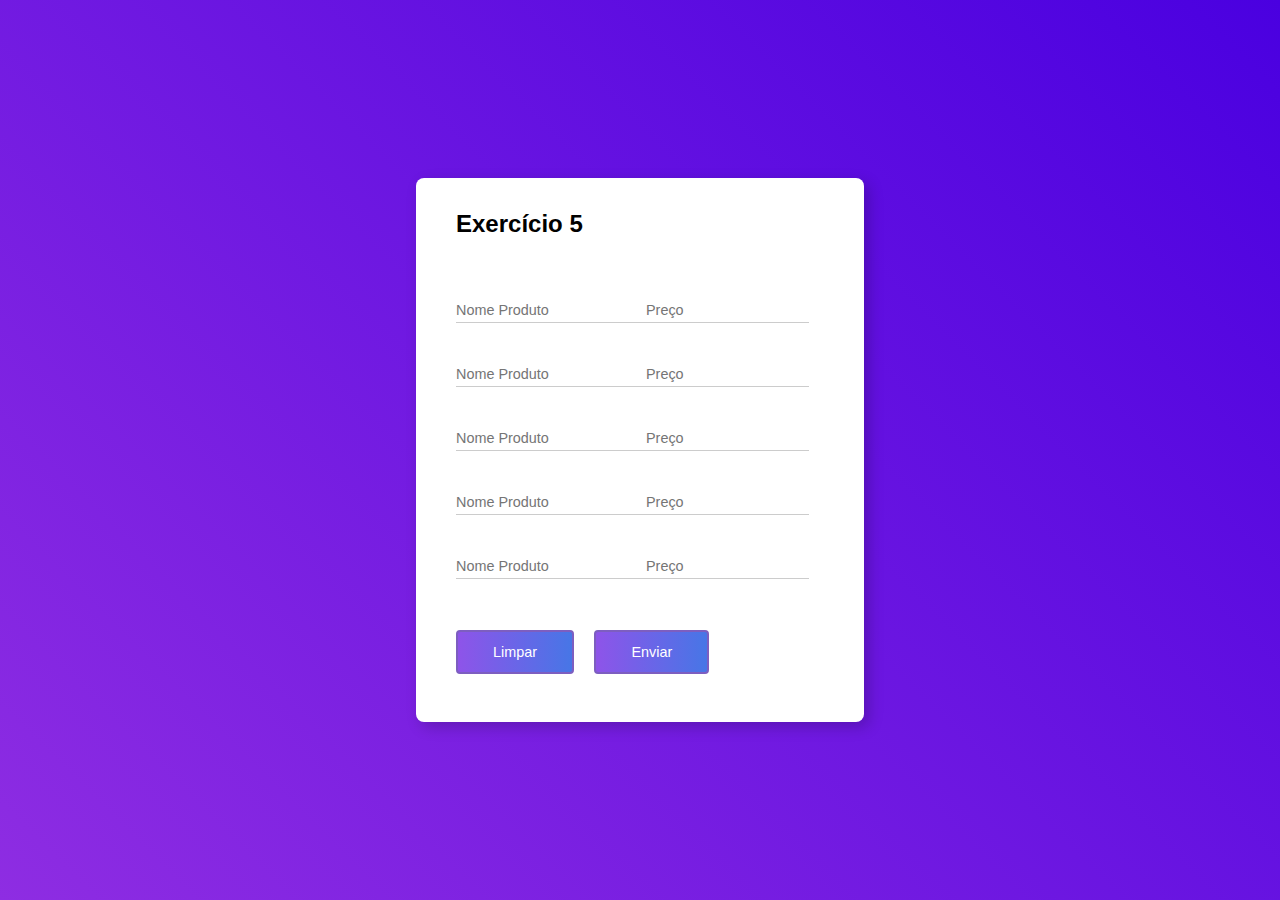
<file: assets/ex5.html>
<!DOCTYPE html>
<html lang="en">
<head>
    <meta charset="UTF-8">
    <meta http-equiv="X-UA-Compatible" content="IE=edge">
    <meta name="viewport" content="width=device-width, initial-scale=1.0">
    <link rel="stylesheet" href="../style.css">
    <title>Exercício 5</title>
</head>
<body>
    <div class="container">
        <div>
            <h2>Exercício 5</h2>   
        </div>
    <form action="ex5.php" method="post">
        <div class="inputform">
        <input type="text" name='nome0' id='price0' placeholder="Nome Produto">
        <input type="number" step=".01" name="price0" id="price0" placeholder='Preço'> <br>
        <div class="underline"></div>
        </div>     
        <div class="inputform">
        <input type="text" name='nome1' id='price1' placeholder="Nome Produto">
        <input type="number" step=".01" name="price1" id="price1" placeholder='Preço'> <br>
        <div class="underline"></div>
        </div>     
        <div class="inputform">
        <input type="text" name='nome2' id='price2' placeholder="Nome Produto">
        <input type="number" step=".01" name="price2" id="price2" placeholder='Preço'> <br>
        <div class="underline"></div>
        </div>     
        <div class="inputform">
        <input type="text" name='nome3' id='price3' placeholder="Nome Produto">
        <input type="number" step=".01" name="price3" id="price3" placeholder='Preço'> <br>
        <div class="underline"></div>
        </div>    
        <div class="inputform"> 
        <input type="text" name='nome4' id='price4' placeholder="Nome Produto">
        <input type="number" step=".01" name="price4" id="price4" placeholder='Preço'>
        <div class="underline"></div>
        </div> 
        <div>   
        <button class="send" type="reset">Limpar</button>
        <button class="send" type="submit">Enviar</button>
        </div> 
    </form>
    </div>
</body>
</html>
</file>
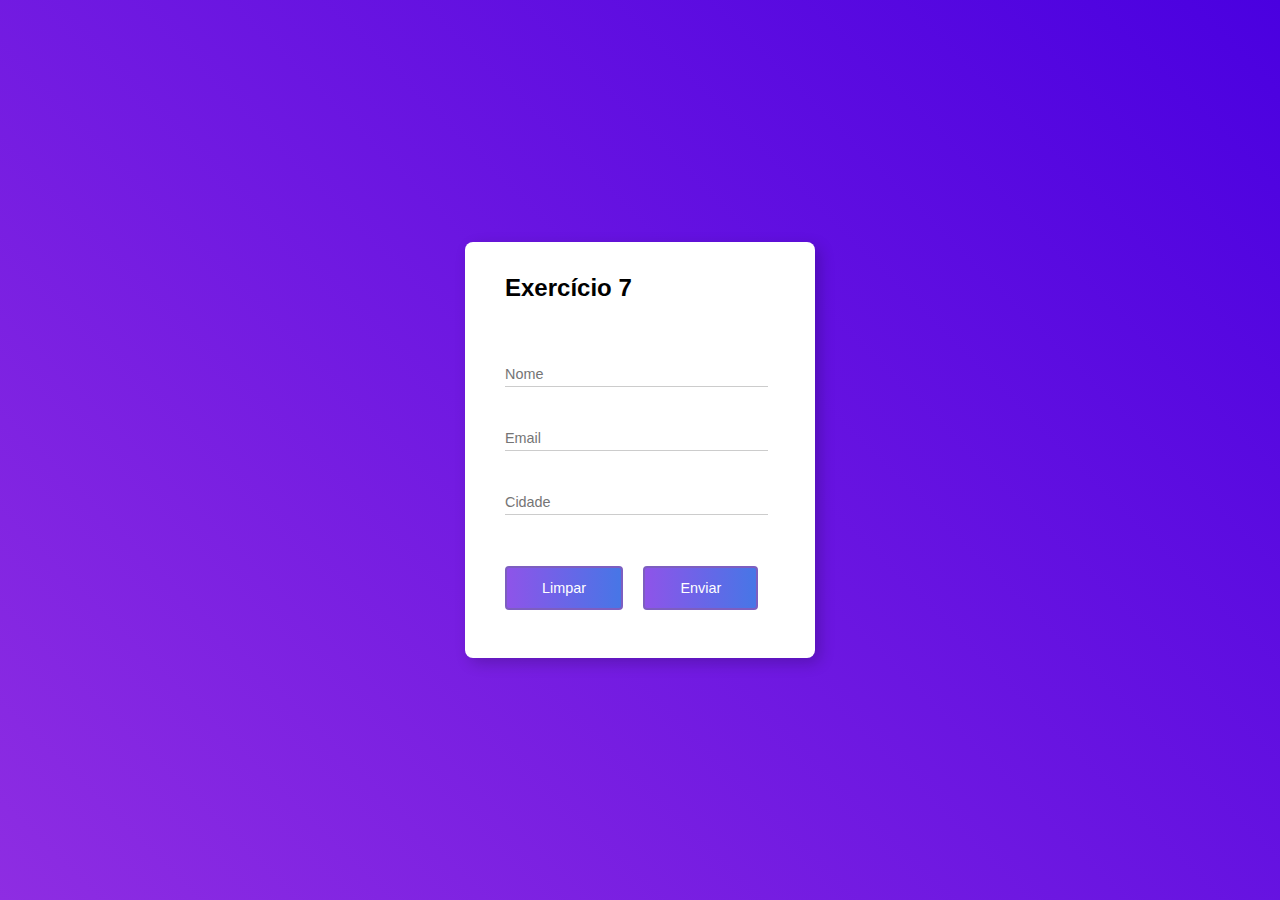
<file: assets/ex7.html>
<!DOCTYPE html>
<html lang="en">
<head>
    <meta charset="UTF-8">
    <meta http-equiv="X-UA-Compatible" content="IE=edge">
    <meta name="viewport" content="width=device-width, initial-scale=1.0">
    <link rel="stylesheet" href="../style.css">
    <title>Exercício 7</title>
</head>
<body>
    <div class="container">
        <div>
            <h2>Exercício 7</h2>   
        </div>
    <form action="ex7.php" method="post">
        <div class="inputform">
        <input type="text" name="input0" id="input0" placeholder="Nome"> <br>
        <div class="underline"></div>
        </div>     
        <div class="inputform">
        <input type="email" name="input1" id="input1" placeholder="Email"> <br>
        <div class="underline"></div>
        </div>     
        <div class="inputform">
        <input type="text" name="input2" id="input2" placeholder="Cidade">
        <div class="underline"></div>
        </div>     
        <div>
        <button class="send" type="reset">Limpar</button>
        <button class="send" type="submit">Enviar</button>
        </div>
    </form>
    </div>
</body>
</html>
</file>
<file: style.css>
* {
    border: 0;
    box-sizing: border-box;
    font-family: "Poppins", sans-serif;
    margin: 0;
    padding: 0;
  }

body {
    align-items: center;
    background-repeat: no-repeat;
    background: linear-gradient(45deg, #8e2de2, #4a00e0);
    display: flex;
    justify-content: center;
    min-height: 100vh;
    min-width: 100vw;
}

.container {
    background-color: #fff;
    border-radius: 0.5rem;
    box-shadow: 5px 5px 15px rgba(0, 0, 0, 0.2);
    max-width: 600px;
    min-width: 350px;
    min-height: 400px;
    padding: 2rem;
    transition: all 0.3s ease;
}

.container button {
    place-items: center;
    place-content: center;
    text-align: center;
}

.container h1 {
    color: black;
    text-align: center;
}

.container h2 {
    color: black;
    margin-left: 8px;
}

button {
    appearance: none;
    background: none;
    outline: none;
    font-weight: bold;
    color: inherit;
    cursor: pointer;
    border-radius: 0.6rem;
    padding: 16px 70px;
    font-size: 16px;
    border: solid 2px #7D5EC0;
    margin: 16px 8px;
}

button a {
    list-style: none;
    text-decoration: none;
    color: #7D5EC0;
}

form {
    display: flex;
    flex-direction: column;
}
  
.inputform {
    position: relative;
    width: 100%;
    margin-bottom: 1.5rem;
    margin-top: 1.5rem;
    margin-left: 8px;    
    border-radius: 4px;
    font-size: 0.9rem;
    font-weight: 500;
}

.inputform:first-child{
    margin-top: 4rem;
}

.inputform input {
    color: rgba(0, 0, 0, 7);
    font-size: 0.9rem;
    outline: none;
}
  
.underline {
    background: rgba(0, 0, 0, 0.2);
    bottom: -5px;
    content: "";
    height: 1px;
    left: 0;
    position: absolute;
    width: 92%;
}

.send {
    background: linear-gradient(to left, #4776e6, #8e54e9);
    padding: 12px 35px;
    border-radius: 4px;
    color: white;
    cursor: pointer;
    font-size: 0.9rem;
    font-weight: 500;
    margin-top: 2rem;
}

.selectex6 {
    border-radius: 4px;
    padding: 6px 10px;
    outline:none;
}
</file>
